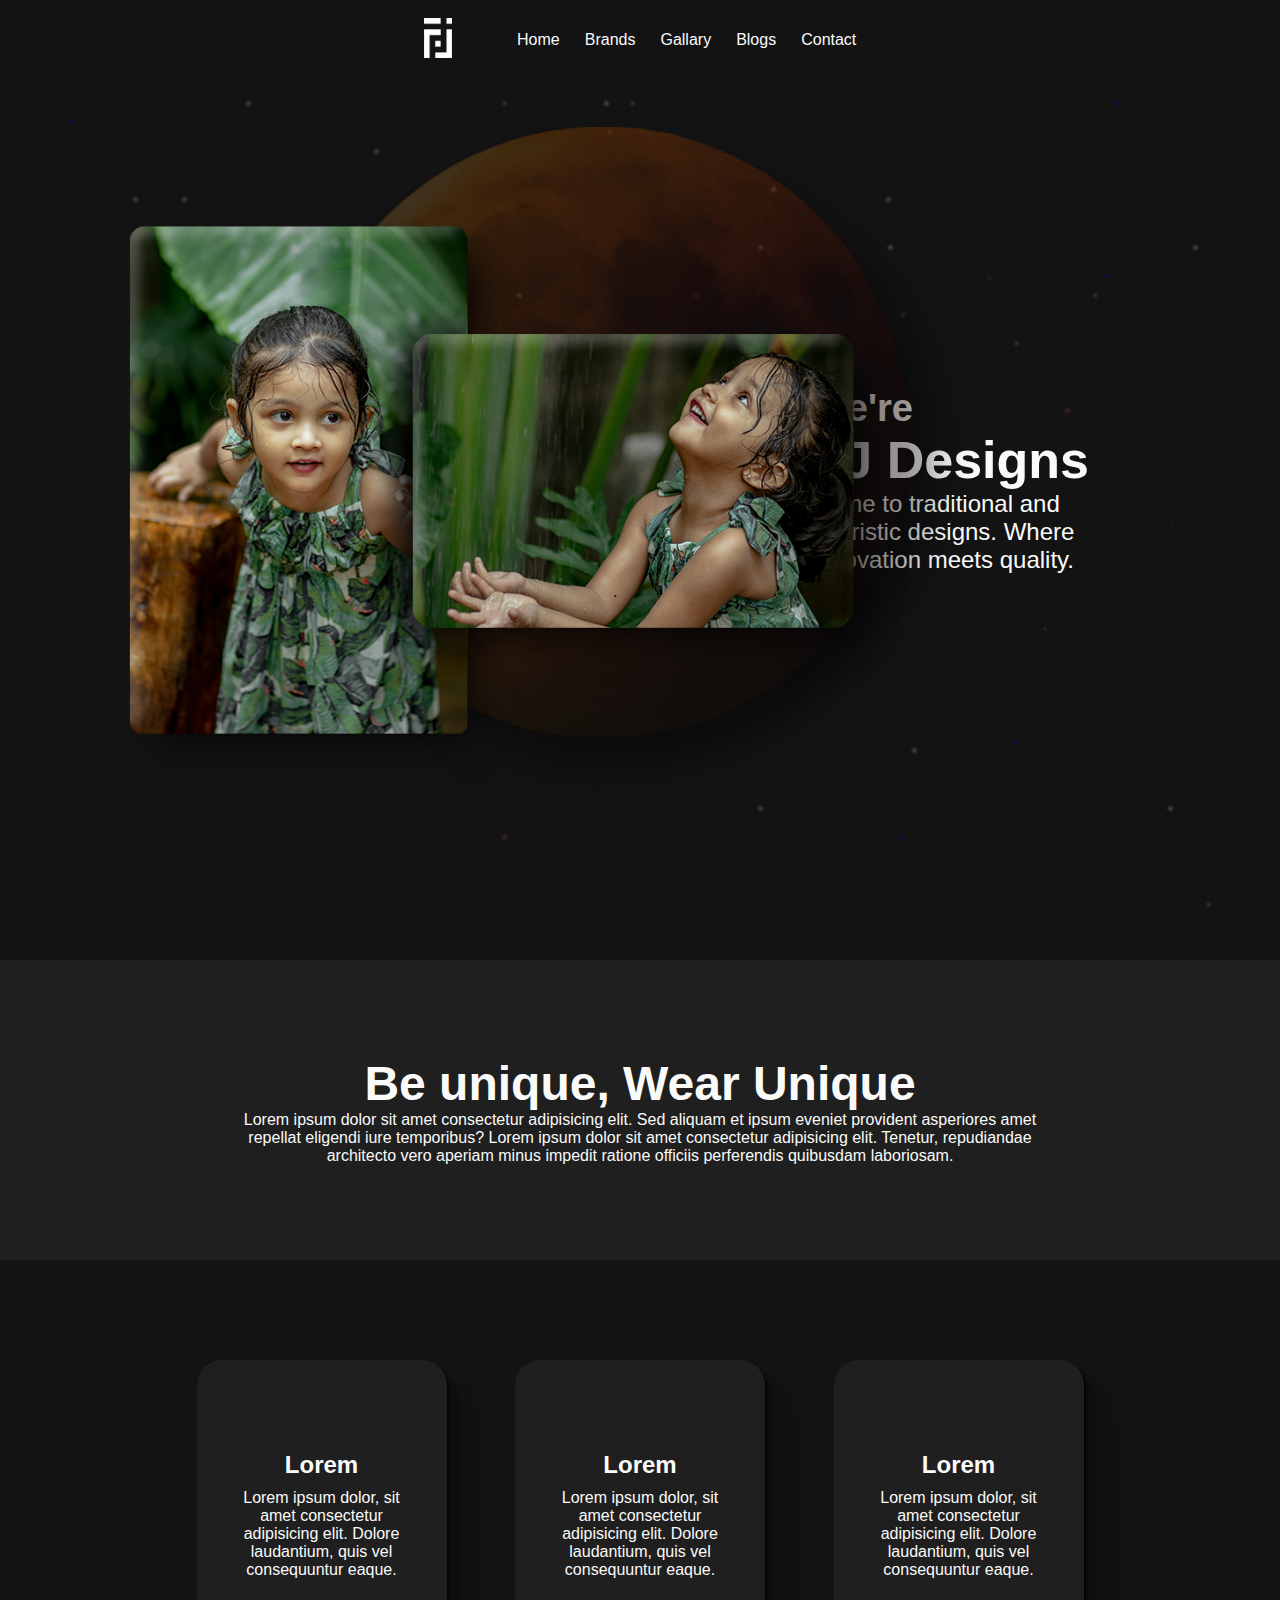
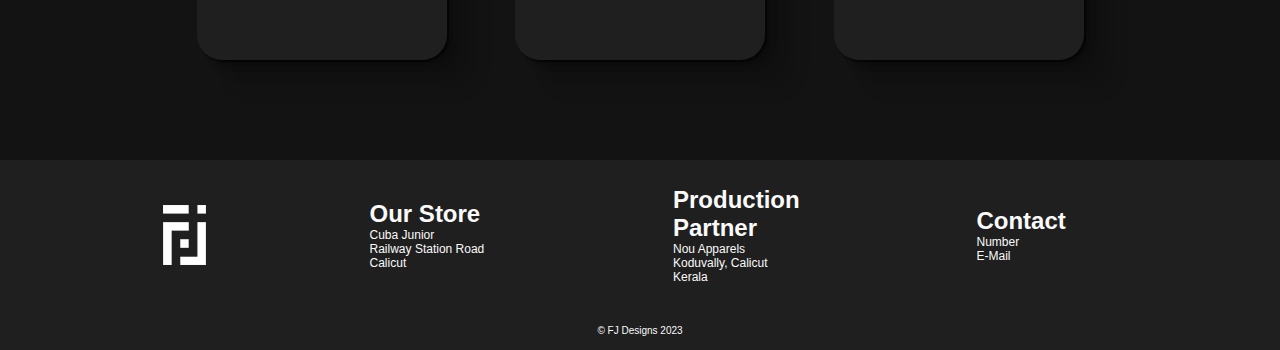
<file: index.html>
<!DOCTYPE html>
<html lang="en">
<head>
    <script src="js/scrollOnRefresh.js"></script>
    <meta charset="UTF-8">
    <meta http-equiv="X-UA-Compatible" content="IE=edge">
    <meta name="viewport" content="width=device-width, initial-scale=1.0">
    <meta name="description" content="FJ Designs Home Page">
    <meta name="author" content="Melbin Jacob">
    <title>FJ Designs</title>
    <link rel="stylesheet" href="css/nav.css">
    <link rel="stylesheet" href="css/styles.css">
    <link rel="stylesheet" href="css/footer.css">
    <link rel="apple-touch-icon" sizes="180x180" href="images/favicon/apple-touch-icon.png">
    <link rel="icon" type="image/png" sizes="32x32" href="images/favicon/favicon-32x32.png">
    <link rel="icon" type="image/png" sizes="16x16" href="images/favicon/favicon-16x16.png">
    <link rel="manifest" href="images/favicon/site.webmanifest">
</head>
<body>
    
    <!-- Header section  -->
    <div class="mobile-nav" id="mobilenav">
        <a href="index.html"><img src="images/logos/fj-logo-white.png" class="header-logo mobile-logo" id="headerlogo" alt=""></a>

        <img src="images/icons/hamburger-white.svg"  id="hicon" onclick="mobileNavShow()" alt="">
        <img src="images/icons/close-icon-white.svg"  id="closex" onclick="mobileNavHide()" alt="">
    </div>
    <div id="nav-containerid">
        <a href="index.html"><img class="header-logo mobile-gone" src="images/logos/fj-logo-white.png" alt=""></a>
        <ul class="container-links">
            <a href="./index.html"><li>Home</li></a>
            <a href="./brands.html"><li>Brands</li></a>
            <a href="./gallary.html"><li>Gallary</li></a>
            <a href="./blogs.html"><li>Blogs</li></a>
            <a href="#footer" onclick="closeForFooter()"><li>Contact</li></a>
        </ul>

    </div>
    <!-- Header section completed -->


    <main>
        <section>
            <div class="s1-container"> 
                <img class="dball1 dball" src="assets/moon.png" alt="">
               
                    <img class="star smallstars star1" src="assets/star.png" alt="">
                    <img class="star star2" src="assets/star.png" alt="">
                    <img class="star star3" src="assets/star1.png" alt="">
                    <img class="star smallstars star4" src="assets/star2.png" alt="">
                    <img class="star star5" src="assets/star3.png" alt="">
                    <img class="star star6" src="assets/star1.png" alt="">
                    <img class="star star7" src="assets/star2.png" alt="">
                    <img class="star smallstars star8" src="assets/star.png" alt="">
                    <img class="star star9" src="assets/star1.png" alt="">
                    <img class="star star10" src="assets/star3.png" alt="">
                    <img class="star smallstars star11" src="assets/star.png" alt="">
                    <img class="star star12" src="assets/star.png" alt="">
                    <img class="star star13" src="assets/star1.png" alt="">
                    <img class="star smallstars smallstars star14" src="assets/star.png" alt="">
                    <img class="star star15" src="assets/star.png" alt="">
                    <img class="star smallstars star16" src="assets/star1.png" alt="">
                    <img class="star star17" src="assets/star1.png" alt="">
                    <img class="star smallstars star18" src="assets/star.png" alt="">
                    <img class="star star19" src="assets/star3.png" alt="">
                    <img class="star star20" src="assets/star1.png" alt="">
                    <img class="star smallstars star21" src="assets/star.png" alt="">
                    <img class="star star22" src="assets/star.png" alt="">
                    <img class="star star23" src="assets/star1.png" alt="">
                    <img class="star smallstars star24" src="assets/star2.png" alt="">
                    <img class="star star25" src="assets/star3.png" alt="">
                    <img class="star star26" src="assets/star1.png" alt="">
                    <img class="star star27" src="assets/star2.png" alt="">
                    <img class="star smallstars star28" src="assets/star.png" alt="">
                    <img class="star star29" src="assets/star1.png" alt="">
                    <img class="star star30" src="assets/star3.png" alt="">
                    <img class="star smallstars star31" src="assets/star.png" alt="">
                    <img class="star star32" src="assets/star.png" alt="">
                    <img class="star star33" src="assets/star1.png" alt="">
                    <img class="star smallstars smallstars star34" src="assets/star.png" alt="">
                    <img class="star star35" src="assets/star.png" alt="">
                    <img class="star smallstars star36" src="assets/star1.png" alt="">
                    <img class="star star37" src="assets/star1.png" alt="">
                    <img class="star smallstars star38" src="assets/star.png" alt="">
                    <img class="star star39" src="assets/star3.png" alt="">
                    <img class="star star40" src="assets/star1.png" alt="">
                
                <!-- <img class="dball2 dball" src="assets/jupiter.svg" alt=""> -->
                <!-- <img class="dball3 dball" src="assets/europa.svg" alt=""> -->


                <!-- <img class="smdball1 smdball" src="assets/neptune.svg" alt=""> -->
                <!-- <img class="smdball2 smdball" src="assets/satrun.svg" alt=""> -->
                <!-- <img class="smdball3 smdball" src="assets/uranus.svg" alt=""> -->

                <div class="s1-inner-container">
                    <div class="s1-r1">
                        <img class="s1-img1" src="gallary/greenlady.png" alt="">
                        <img class="s1-img2" src="gallary/GreenladyMobile.png" alt="">
                    </div>
                    <div class="s1-r2">
                        <h2>We're</h2>
                        <h1>FJ Designs</h1>
                        <p>Home to traditional and futuristic designs. Where innovation meets quality.</p>
                    </div>
                </div>
            </div>
        </section>

        <section>
            <div class="wearunique">
                <h1>Be unique, Wear Unique</h1>
                <p>Lorem ipsum dolor sit amet consectetur adipisicing elit. Sed aliquam et ipsum eveniet provident asperiores amet repellat eligendi iure temporibus? Lorem ipsum dolor sit amet consectetur adipisicing elit. Tenetur, repudiandae architecto vero aperiam minus impedit ratione officiis perferendis quibusdam laboriosam.</p>
            </div>
        </section>

        <section>
            <div class="cards-section">
                <div class="card">
                    <h2>Lorem</h2>
                    <p>Lorem ipsum dolor, sit amet consectetur adipisicing elit. Dolore laudantium, quis vel consequuntur eaque.</p>
                </div>
                <div class="card">
                    <h2>Lorem</h2>
                    <p>Lorem ipsum dolor, sit amet consectetur adipisicing elit. Dolore laudantium, quis vel consequuntur eaque.</p>
                </div>
                <div class="card">
                    <h2>Lorem</h2>
                    <p>Lorem ipsum dolor, sit amet consectetur adipisicing elit. Dolore laudantium, quis vel consequuntur eaque.</p>
                </div>
            </div>
        </section>
    </main>






    <div id="footer" class="footer">
        <img class="logo-footer" src="images/logos/fj-logo-white.png" alt="Fj-Designs-Product">
        <div class="footer-box">
            <h2>Our Store</h2>
            <p>Cuba Junior <br>Railway Station Road <br>     Calicut</p>
            
        </div>
        <div class="footer-box">
            <h2>Production Partner</h2>
            <p>Nou Apparels <br>Koduvally, Calicut <br>Kerala</p>
        </div>
        <div class="footer-box">
            <h2>Contact</h2>
            <p>Number <br> E-Mail</p>
        </div>
    </div>

    <div class="copyright">
        <p>© FJ Designs 2023</p>
     </div>
     <script src="js/main.js"></script>
     <script src="js/stars.js"></script>

</body>
</html>
</file>
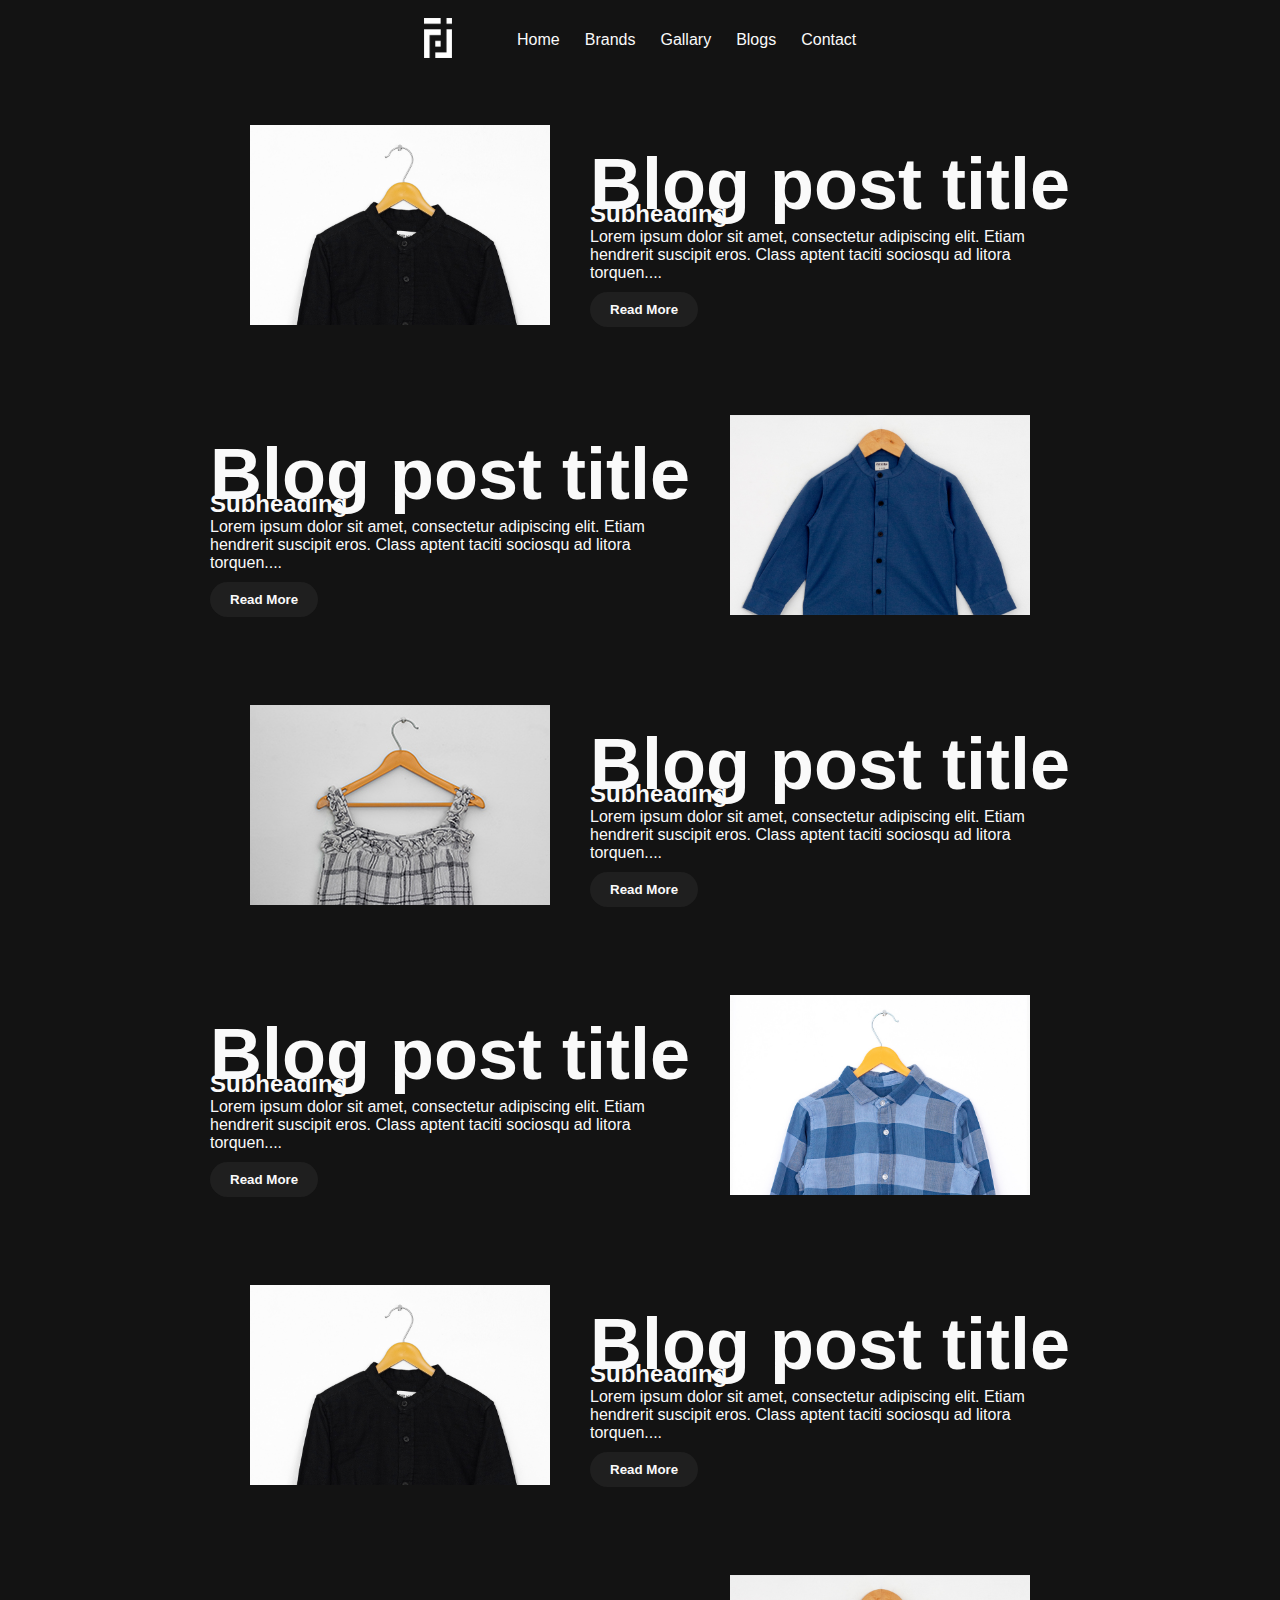
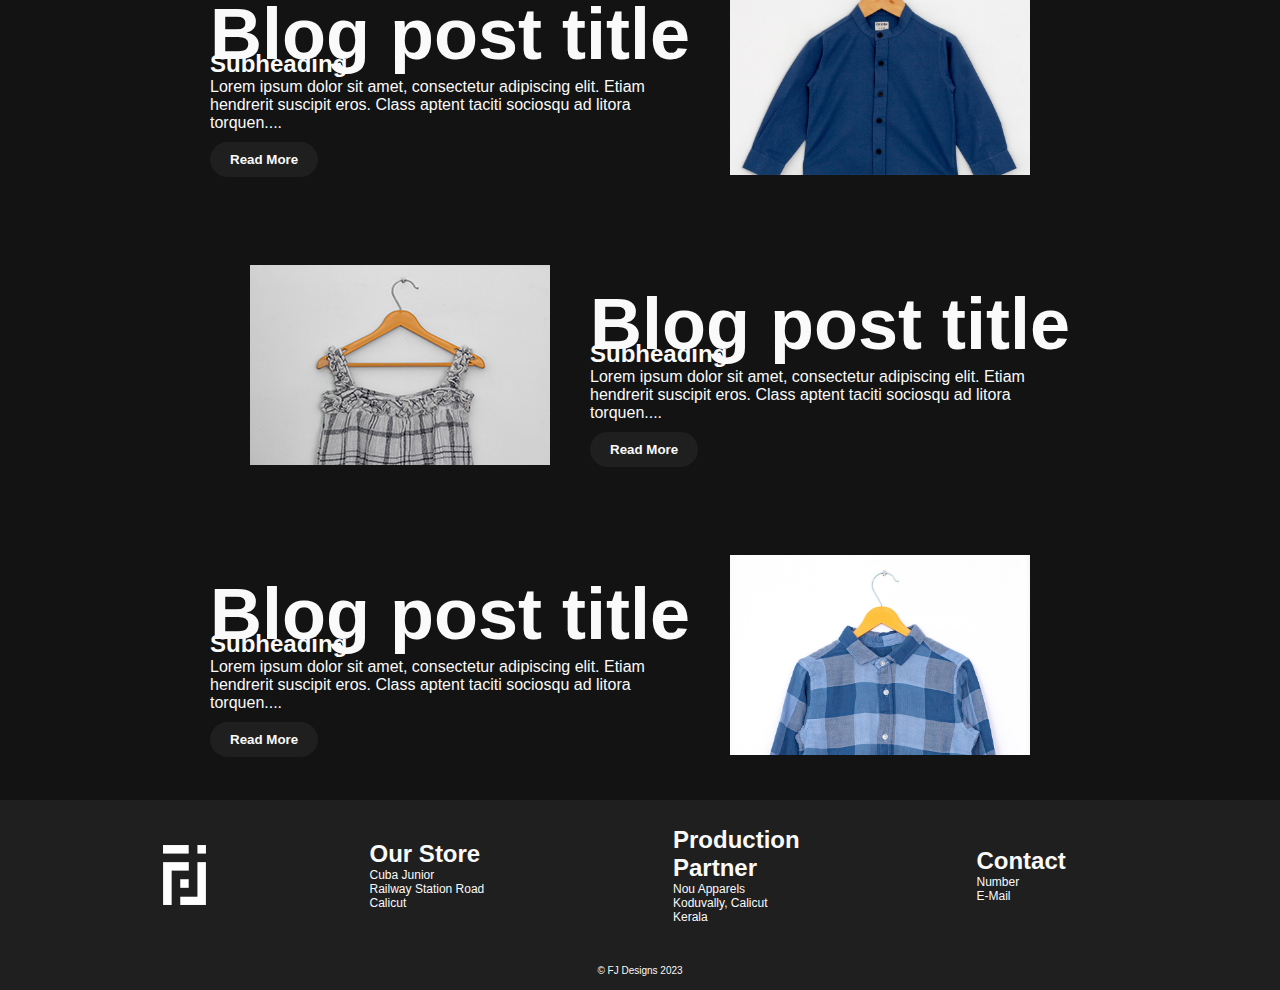
<file: blogs.html>
<!DOCTYPE html>
<html lang="en">
<head>
    <script src="js/scrollOnRefresh.js"></script>
    <meta charset="UTF-8">
    <meta http-equiv="X-UA-Compatible" content="IE=edge">
    <meta name="viewport" content="width=device-width, initial-scale=1.0">
    <meta name="description" content="Fashion BLogs From FJ Designs">
    <meta name="author" content="Melbin Jacob">
    <title>Blogs From Fj Designs</title>
    <link rel="stylesheet" href="css/nav.css">
    <link rel="stylesheet" href="css/footer.css">
    <link rel="stylesheet" href="css/blogs.css">
    <link rel="apple-touch-icon" sizes="180x180" href="images/favicon/apple-touch-icon.png">
    <link rel="icon" type="image/png" sizes="32x32" href="images/favicon/favicon-32x32.png">
    <link rel="icon" type="image/png" sizes="16x16" href="images/favicon/favicon-16x16.png">
    <link rel="manifest" href="images/favicon/site.webmanifest">
</head>
<body>
    
        
    <!-- Header section  -->
    <div class="mobile-nav" id="mobilenav">
        <a href="index.html"><img src="images/logos/fj-logo-white.png" class="header-logo mobile-logo" id="headerlogo" alt=""></a>

        <img src="images/icons/hamburger-white.svg"  id="hicon" onclick="mobileNavShow()" alt="">
        <img src="images/icons/close-icon-white.svg"  id="closex" onclick="mobileNavHide()" alt="">
    </div>
    <div id="nav-containerid">
        <a href="index.html"><img class="header-logo mobile-gone" src="images/logos/fj-logo-white.png" alt=""></a>
        <ul class="container-links">
            <a href="./index.html"><li>Home</li></a>
            <a href="./brands.html"><li>Brands</li></a>
            <a href="./gallary.html"><li>Gallary</li></a>
            <a href="./blogs.html"><li>Blogs</li></a>
            <a href="#footer" onclick="closeForFooter()"><li>Contact</li></a>
        </ul>
    </div>
    <!-- Header section completed -->

<div class="mt"></div>
<div class="blogs-container">
        <div class="blogs">
            <div class="blogs-img-div">
                <img class="blogs-img" src="images/product/black-shirt-blog.jpg" alt="">
            </div>
            <div class="blogs-content">
                <h1>Blog post title</h1>
                <h2>Subheading</h2>
                <p>Lorem ipsum dolor sit amet, consectetur adipiscing elit. Etiam hendrerit suscipit eros. Class aptent taciti sociosqu ad litora torquen....</p>
                <button class="blogs-button">Read More</button>
            </div>
        </div>

        <div class="blogs">

            <div class="blogs-content">
                <h1>Blog post title</h1>
                <h2>Subheading</h2>
                <p>Lorem ipsum dolor sit amet, consectetur adipiscing elit. Etiam hendrerit suscipit eros. Class aptent taciti sociosqu ad litora torquen....</p>
                <button class="blogs-button">Read More</button>
            </div>

            <div class="blogs-img-div">
                <img class="blogs-img" src="images/product/blue-shirt-blog.jpg" alt="">
            </div>
            
        </div>

        <div class="blogs">
            <div class="blogs-img-div">
                <img class="blogs-img" src="images/product/grey-skirt.jpg" alt="">
            </div>
            <div class="blogs-content">
                <h1>Blog post title</h1>
                <h2>Subheading</h2>
                <p>Lorem ipsum dolor sit amet, consectetur adipiscing elit. Etiam hendrerit suscipit eros. Class aptent taciti sociosqu ad litora torquen....</p>
                <button class="blogs-button">Read More</button>
            </div>
        </div>

        <div class="blogs">

            <div class="blogs-content">
                <h1>Blog post title</h1>
                <h2>Subheading</h2>
                <p>Lorem ipsum dolor sit amet, consectetur adipiscing elit. Etiam hendrerit suscipit eros. Class aptent taciti sociosqu ad litora torquen....</p>
                <button class="blogs-button">Read More</button>
            </div>
            
            <div class="blogs-img-div">
                <img class="blogs-img" src="images/product/blue-checks-shirt-blog.jpg" alt="">
            </div>
            
        </div>

        <div class="blogs">
            <div class="blogs-img-div">
                <img class="blogs-img" src="images/product/black-shirt-blog.jpg" alt="">
            </div>
            <div class="blogs-content">
                <h1>Blog post title</h1>
                <h2>Subheading</h2>
                <p>Lorem ipsum dolor sit amet, consectetur adipiscing elit. Etiam hendrerit suscipit eros. Class aptent taciti sociosqu ad litora torquen....</p>
                <button class="blogs-button">Read More</button>
            </div>
        </div>

        <div class="blogs">

            <div class="blogs-content">
                <h1>Blog post title</h1>
                <h2>Subheading</h2>
                <p>Lorem ipsum dolor sit amet, consectetur adipiscing elit. Etiam hendrerit suscipit eros. Class aptent taciti sociosqu ad litora torquen....</p>
                <button class="blogs-button">Read More</button>
            </div>

            <div class="blogs-img-div">
                <img class="blogs-img" src="images/product/blue-shirt-blog.jpg" alt="">
            </div>
            
        </div>

        <div class="blogs">
            <div class="blogs-img-div">
                <img class="blogs-img" src="images/product/grey-skirt.jpg" alt="">
            </div>
            <div class="blogs-content">
                <h1>Blog post title</h1>
                <h2>Subheading</h2>
                <p>Lorem ipsum dolor sit amet, consectetur adipiscing elit. Etiam hendrerit suscipit eros. Class aptent taciti sociosqu ad litora torquen....</p>
                <button class="blogs-button">Read More</button>
            </div>
        </div>

        <div class="blogs">

            <div class="blogs-content">
                <h1>Blog post title</h1>
                <h2>Subheading</h2>
                <p>Lorem ipsum dolor sit amet, consectetur adipiscing elit. Etiam hendrerit suscipit eros. Class aptent taciti sociosqu ad litora torquen....</p>
                <button class="blogs-button">Read More</button>
            </div>
            
            <div class="blogs-img-div">
                <img class="blogs-img" src="images/product/blue-checks-shirt-blog.jpg" alt="">
            </div>
            
        </div>

</div>

        <!-- Footer Section  -->
        <div id="footer" class="footer">
            <img class="logo-footer" src="images/logos/fj-logo-white.png" alt="">
            <div class="footer-box">
                <h2>Our Store</h2>
                <p>Cuba Junior <br>Railway Station Road <br>     Calicut</p>
                
            </div>
            <div class="footer-box">
                <h2>Production Partner</h2>
                <p>Nou Apparels <br>Koduvally, Calicut <br>Kerala</p>
            </div>
            <div class="footer-box">
                <h2>Contact</h2>
                <p>Number <br> E-Mail</p>
            </div>
        </div>

        <div class="copyright">
           <p>© FJ Designs 2023</p>
        </div>

        <!-- Completed footer section  -->
        <script src="js/main.js"></script>
</body>
</html>
</file>
<file: css/nav.css>
@import url('https://fonts.googleapis.com/css2?family=El+Messiri:wght@400;500;600;700&display=swap');
@import url(colors.css);
html, body{
    margin: 0;
    padding: 0;
    scroll-behavior: smooth;
    font-family: 'El Messiri', sans-serif;
}*.mobile-nav{
    display: none;
    z-index: 5;
    width: 100%;
    height: 80px;
    align-items: center;
    justify-content: space-between;
    position: fixed;
    background-color: var(--black);
}#nav-containerid{
    width: 100%;
    height: 80px;
    display: flex;
    align-items: center;
    justify-content: center;
    position: fixed;
    transform: translateX(0%);
    z-index: 5;
    background-color: var(--black);
}.header-logo{
    height: 40px;
    width: auto;
    cursor: pointer;
}.container-links{
    display: flex;
}.container-links a{
    text-decoration: none;
    cursor: pointer;
}.container-links > a > li{
    list-style: none;
    cursor: pointer;
    margin-left: 25px;
    color: var(--white);
}#hicon{
    position: absolute;
    right: 30px;
    height: 45px;
    width: auto;
    z-index: 5;
    transition: 300ms ease-in-out;
    margin-bottom: 5px;
}#closex{
    position: absolute;
    right: 30px;
    height: 0px;
    width: auto;
    z-index: 8;
    transition: 300ms ease-in-out;
    margin-bottom: 5px;
}
.mobile-logo{
    position: relative;
    transition: 300ms ease-in-out;
    margin-left: 30px;
}@media screen and (max-width:767px){
    .mobile-nav{
        display: flex;
    }#nav-containerid{
        height: 100vh;
        justify-content: center;
        align-items: center;
        transform: translateX(-100%);
    }.container-links{
        flex-direction: column;
        justify-content: center;
        align-items: center;
        padding: 0;
    }.container-links > a > li{
        margin: 0;
        margin-bottom: 20px;
        font-size: 18px;
    }.mobile-gone{
        display: none;
    }
}
@media screen and (max-width:600px){
    #nav-containerid{
        transition: 300ms ease-in-out;
    }
}
</file>
<file: css/styles.css>
@import url("colors.css");

.logo{
    height: 40px;
    width: auto;
}.s1-container{
    position: relative;
    width: 100%;
    height: 100vh;
    min-height: 960px;
    display: flex;
    justify-content: center;
    align-items: center;
}.s1-inner-container{
    width: 75%;
    height: 100vh;
    display: flex;
    align-items: center;
    justify-content: center;
}.s1-r1{
    height: 100%;
    width: 60%;
    display: flex;
    align-items: center;
    justify-content: center;
    position: relative;
}
.s1-img1{
    width: auto;
    height: 650px;
    position: relative;
    z-index: 2;

}.s1-img2{
    display: none;
    position: relative;
    z-index: 2;
}.s1-r2{
    height: 100%;
    width: 50%;
    margin-left: 2cm;
    display: flex;
    align-items: flex-start;
    justify-content: center;
    flex-direction: column;
}.s1-r2 > p{
    width: 300px;
    font-size: 24px;
}.s1-r2 > h2{
    font-size: 38px;
    margin: 0;
}.s1-r2 > h1{
    font-size: 52px;
    margin: 0;

}.s1-r2 > h1, p, h2{
    margin: 0px;
}

.star{
    position: absolute;
    width: 10px;
    height: auto;
    opacity: 20%;
    transition: 1000ms ease-in-out;
    z-index: 0;
}.smallstars{
    width: 18px;
}


.star1{
    left: 40%;
    top: 30%;
}
.star2{
    left: 10%;
    top: 20%;
}.star3{
    left: 70%;
    top: 32%;
}.star4{
    right: 20%;
    bottom: 22%;
}.star5{
    right: 40%;
    bottom: 42%;
}.star6{
    right: 60%;
    bottom: 12%;
}.star7{
    top: 10%;
    right: 12%;
}.star8{
    top: 15%;
    right: 22%;
}.star9{
    top: 35%;
    right: 20%;
}.star8{
    top: 25%;
    right: 40%;
}.star10{
    top: 15%;
    right: 70%;
}.star11{
    top: 10%;
    right: 80%;
}.star12{
    right: 40%;
    bottom: 15%;
}.star13{
    right: 8%;
    bottom: 45%;
}.star14{
    right: 8%;
    bottom: 15%;
}.star15{
    top: 25%;
    right: 6%;
}.star16{
    top: 28%;
    right: 22%;
}.star17{
    top: 10%;
    right: 50%;
}.star18{
    top: 20%;
    right: 30%;
}.star19{
    left: 5%;
    top: 12%;
}.star20{
    bottom: 5%;
    right: 5%;
}.star21{
    left: 34%;
    top: 27%;
}.star22{
    left: 69%;
    top: 25%;
}.star23{
    left: 47%;
    top: 13%;
}.star24{
    right: 29%;
    bottom: 12%;
}.star25{
    right: 48%;
    bottom: 22%;
}.star26{
    right: 64%;
    bottom: 22%;
}.star27{
    top: 40%;
    right: 32%;
}.star28{
    top: 10%;
    right: 52%;
}.star29{
    top: 30%;
    right: 45%;
}.star30{
    top: 58%;
    right: 72%;
}.star31{
    top: 15%;
    right: 70%;
}.star32{
    top: 20%;
    right: 85%;
}.star33{
    right: 29%;
    bottom: 35%;
}.star34{
    right: 18%;
    bottom: 34%;
}.star35{
    right: 28%;
    bottom: 21%;
}.star36{
    top: 42%;
    right: 16%;
}.star37{
    top: 10%;
    right: 60%;
}.star38{
    top: 19%;
    right: 39%;
}.star39{
    top: 28%;
    right: 13%;
}.star40{
    left: 85%;
    top: 30%;
}


/* Starting  styles for Green Balls */
.dball{
    position: absolute;
    opacity: 40%;
    z-index: 1;
}.dball1{
    animation: dball1 40s linear infinite;   
    width: 700px;
}
/* End of styles for Green Balls */

/* Animations For Green Balls */
@keyframes dball1 {
    0%{
        bottom: -10%;
        left: -10%;
    }50%{
        bottom: 5%;
        left: 5%;
    }100%{
        bottom: -10%;
        left: -10%;
    }
}
/* End of animations for Green Balls */

/* Styles for Small Brown Balls */
.smdball{
    position: absolute;
    width: 80px;
    opacity: 50%;
}.smdball1{
    animation: smdball1 260s linear infinite;
    /* border: 5px solid blue; */

}.smdball2{
    animation: smdball2 160s linear infinite; 
    /* border: 5px solid red; */
}.smdball3{
    animation: smdball3 40s linear infinite; 
    /* border: 5px solid green; */
}
/* End of styles for Small Brown Balls */

@media screen and (max-width:767px) {
    .s1-img1{
        display: none;
    }.s1-r1{
        height: 350px;

    }
    .s1-img2{
        display: block;
        width: 350px;
        margin-bottom: 80px;

    }.s1-inner-container{
        flex-direction: column;
        align-items: center;
        justify-content: center;
    }.s1-r2{
        margin: 0;
        align-items: center;
        width: auto;
        height: auto;
        text-align: center;
        margin-bottom: -80px;
    }.dball1{
        width: 800px;
    }.s1-container{
        width: 100%;
        overflow: hidden;
    }
}@media screen and (max-width:430px){

    .s1-container{
        min-height: 900px;
        
    }.s1-r2 > p{
        font-size: 18px;
    }.star{
        -webkit-filter: grayscale(100%);
        -moz-filter:    grayscale(100%);
        -ms-filter:     grayscale(100%);
        -o-filter:      grayscale(100%);
        filter: gray; 
    }
}
.wearunique{
    position: relative;
    z-index: 2;
    display: flex;
    align-items: center;
    justify-content: center;
    flex-direction: column;
    width: 100%;
    height: 300px;
    background-color: var(--dark-gray);
}.wearunique h1{
    font-size: 48px;
    margin: 0;
}.wearunique p{
    width: 800px;
    text-align: center;
}@media screen and (max-width:767px){
    .wearunique{
        width: 100%;
        height: auto;
        text-align: center;
    }.wearunique P{
        width: 80%;
        margin-bottom: 40px;
    }.wearunique h1{
        font-size: 28px;
        margin-top: 40px;
    }
}


.cards-section{
    width: 80%;
    margin: auto;
    height: 500px;
    display: flex;
    justify-content: space-evenly;
    align-items: center;
}.card{
    width: 250px;
    height: 300px;
    border-radius: 25px;
    background-color: var(--dark-gray);
    box-shadow: rgba(0, 0, 0, 0.527) 2px 2px 1px, rgba(0, 0, 0, 0.09) 4px 4px 2px, rgba(0, 0, 0, 0.09) 8px 8px 4px, rgba(0, 0, 0, 0.09) 16px 16px 8px, rgba(0, 0, 0, 0.09) 32px 32px 16px;
    transition: 200ms ease-in-out;
    display: flex;
    align-items: center;
    justify-content: center;
    flex-direction: column;

}.card h2{
    margin: 10px;
}.card p{
    width: 70%;
    text-align: center;
}
.card:hover{
    box-shadow: rgba(0, 0, 0, 0.527) 1px 1px 1px, rgba(0, 0, 0, 0.09) 2px 2px 2px, rgba(0, 0, 0, 0.09) 4px 4px 4px, rgba(0, 0, 0, 0.09) 8px 8px 8px, rgba(0, 0, 0, 0.09) 16px 16px 16px;
}@media screen and (max-width:1100px){
    .cards-section{
        flex-direction: column;
        height: auto;
        padding: 20px;
    }.card{
        margin: 20px;
        width: 75%;
    }
}
</file>
<file: css/footer.css>
.footer{
    height: 150px;
    width: 100%;
    background-color: var(--dark-gray);
    color: var(--white);
    display: flex;
    align-items: center;
    justify-content: space-evenly;

}.logo-footer{
    height: 60px;
    width: auto;
}.footer-box{
    height: 100%;
    width: 140px;
    display: flex;
    flex-direction: column;
    align-items: flex-start;
    justify-content: center;
}.footer-box > h2{
    margin-bottom: 10px;
    margin: 0;
}.footer-box > p{
    font-size: 12px;
    margin: 0;
}.copyright{
    background-color: var(--dark-gray);
    height: 40px;
    width: 100%;
    color: var(--white);
    margin: 0;
    display: flex;
    align-items: center;
    justify-content: center;
    font-size: 10px;
    font-family: sans-serif;
}@media  screen and (max-width:650px) {
    .footer{
        flex-direction: column;
        height: auto;
        align-items: flex-start;
    }.logo-footer{
        padding: 20px;
    }.footer-box{
        width: 50%;
        padding: 20px;
        height: auto;
    }
}
</file>
<file: css/blogs.css>
@import url("colors.css");
.mt{
    width: 100%;
    height: 80px;
}.blogs-container{
    width: 100%;
    height: auto;
    display: flex;
    align-items: center;
    flex-direction: column;
    justify-content: center;
}.blogs{
    width: 900px;
    height: 250px;
    margin: 20px;
    display: flex;
    align-items: center;
    justify-content: center;
}.blogs-img-div{
    margin: 40px;
    width: 300px;
    height: 200px;
    overflow: hidden;

}.blogs-img{
    width: 100%;
    height: 100%;
    object-fit: cover;
}.blogs-content{
    display: flex;
    flex-direction: column;
    justify-content: center;
    align-items: flex-start;
}.blogs-content > h1{
    margin: 0;
    font-size: 72px;
    margin-top: 20px;
}.blogs-content > h2{
    margin: 0;
    margin-top: -25px;
}.blogs-content > p{
    width: 450px;
    margin: 0;
}.blogs-button{
    color: var(--white);
    background-color: var(--dark-gray);
    padding: 10px 20px;
    border: none;
    border-radius: 25px;
    font-weight: bold;
    margin-top: 10px;
}
@media screen and (max-width:900px) {
    .blogs{
        width: auto;
        height: auto;
        flex-direction: column;
    }
    .blogs-content{
        align-items: center;
        justify-content: center;
    }
    .blogs-content h1{
        font-size: 52px;
        margin: 10px;
    }
    .blogs-content > p{
        width: auto;
        padding: 0 50px;
    }
}
</file>
